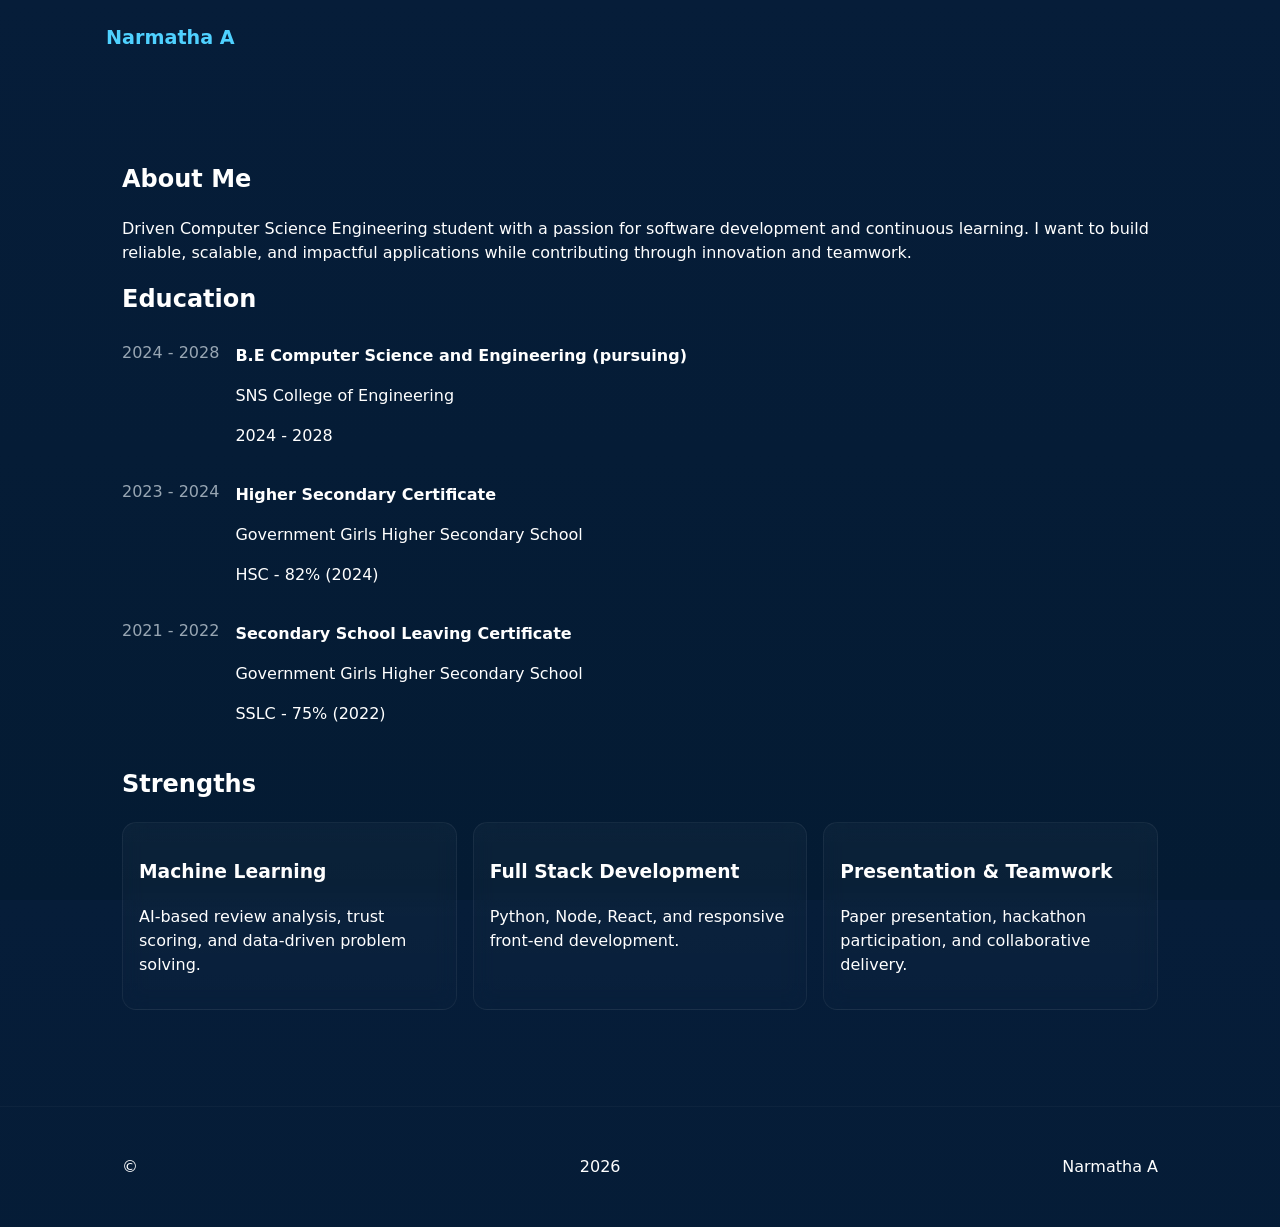
<file: about.html>
<!doctype html>
<html lang="en">
<head>
  <meta charset="utf-8">
  <meta name="viewport" content="width=device-width,initial-scale=1">
  <title>About — Narmatha A</title>
  <link rel="stylesheet" href="css/style.css">
  <link rel="stylesheet" href="css/responsive.css">
  <script defer src="js/animations.js"></script>
  <script defer src="js/script.js"></script>
</head>
<body class="dark">
  <header class="site-header"><nav class="nav container"><a class="brand" href="index.html">Narmatha A</a></nav></header>
  <main class="container">
    <section class="about" aria-labelledby="about-heading">
      <h1 id="about-heading">About Me</h1>
      <p>Driven Computer Science Engineering student with a passion for software development and continuous learning. I want to build reliable, scalable, and impactful applications while contributing through innovation and teamwork.</p>

      <h2>Education</h2>
      <div class="timeline">
        <div class="timeline-item">
          <div class="timeline-year">2024 - 2028</div>
          <div class="timeline-body">
            <h4>B.E Computer Science and Engineering (pursuing)</h4>
            <p>SNS College of Engineering</p>
            <p>2024 - 2028</p>
          </div>
        </div>
        <div class="timeline-item">
          <div class="timeline-year">2023 - 2024</div>
          <div class="timeline-body">
            <h4>Higher Secondary Certificate</h4>
            <p>Government Girls Higher Secondary School</p>
            <p>HSC - 82% (2024)</p>
          </div>
        </div>
        <div class="timeline-item">
          <div class="timeline-year">2021 - 2022</div>
          <div class="timeline-body">
            <h4>Secondary School Leaving Certificate</h4>
            <p>Government Girls Higher Secondary School</p>
            <p>SSLC - 75% (2022)</p>
          </div>
        </div>
      </div>

      <h2>Strengths</h2>
      <div class="experience-cards">
        <article class="card glass"><h3>Machine Learning</h3><p>AI-based review analysis, trust scoring, and data-driven problem solving.</p></article>
        <article class="card glass"><h3>Full Stack Development</h3><p>Python, Node, React, and responsive front-end development.</p></article>
        <article class="card glass"><h3>Presentation & Teamwork</h3><p>Paper presentation, hackathon participation, and collaborative delivery.</p></article>
      </div>
    </section>
  </main>
  <footer class="site-footer"><div class="container">© <span id="year"></span> Narmatha A</div></footer>
</body>
</html>
</file>
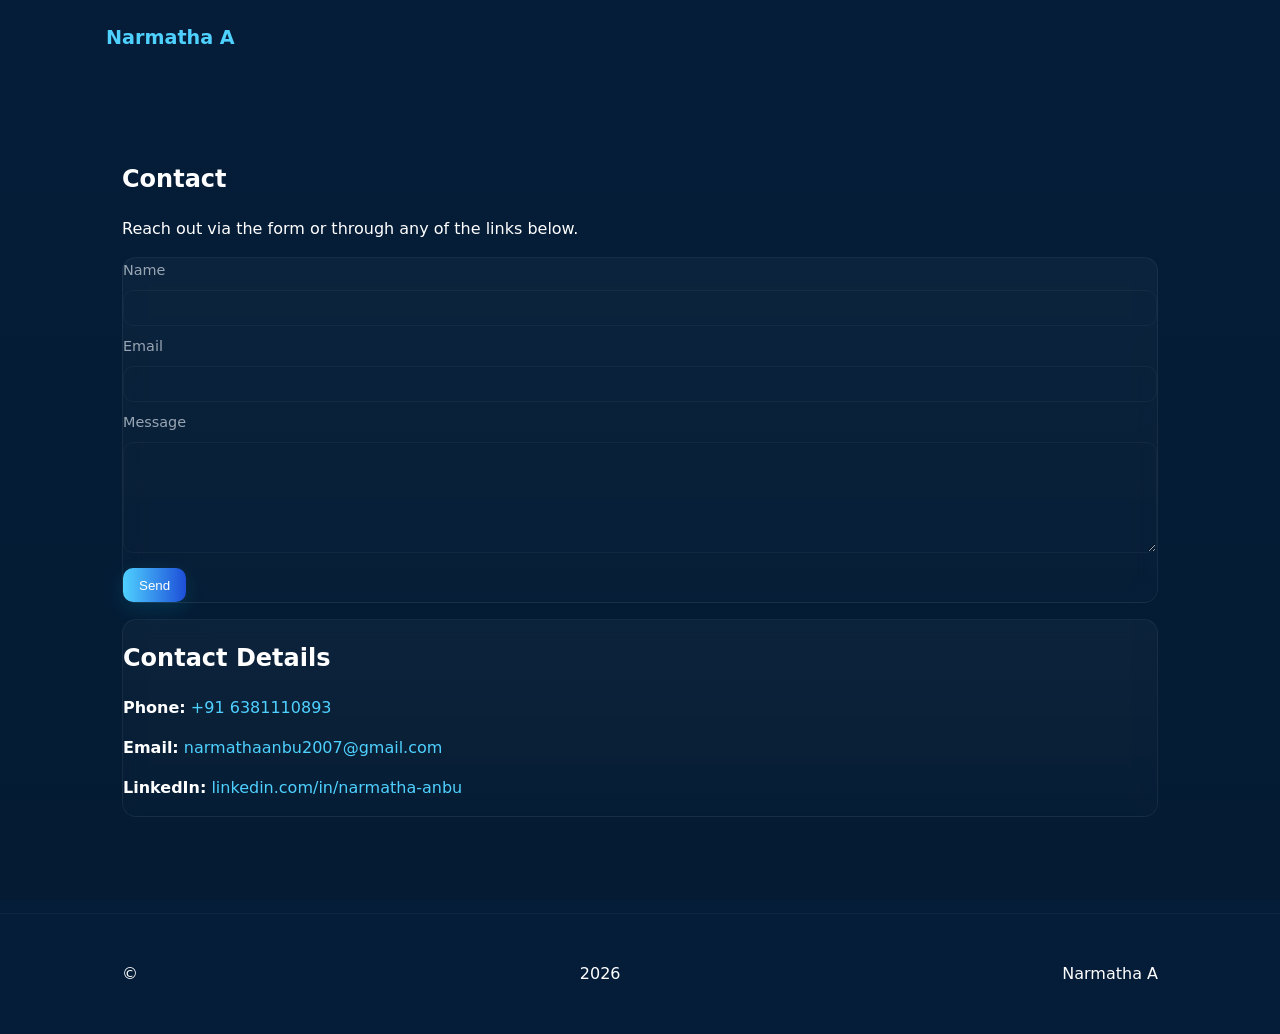
<file: contact.html>
<!doctype html>
<html lang="en">
<head>
  <meta charset="utf-8">
  <meta name="viewport" content="width=device-width,initial-scale=1">
  <title>Contact — Narmatha A</title>
  <link rel="stylesheet" href="css/style.css">
  <link rel="stylesheet" href="css/responsive.css">
  <script defer src="js/animations.js"></script>
  <script defer src="js/script.js"></script>
</head>
<body class="dark">
  <header class="site-header"><nav class="nav container"><a class="brand" href="index.html">Narmatha A</a></nav></header>
  <main class="container">
    <section class="contact">
      <h1>Contact</h1>
      <p>Reach out via the form or through any of the links below.</p>
      <form id="contact-form" class="contact-form glass" novalidate>
        <label for="name">Name</label>
        <input id="name" name="name" required>
        <label for="email">Email</label>
        <input id="email" name="email" type="email" required>
        <label for="message">Message</label>
        <textarea id="message" name="message" rows="6" required></textarea>
        <button class="btn btn-primary" type="submit">Send</button>
      </form>
      <div class="contact-info glass" style="margin-top:1rem">
        <h2>Contact Details</h2>
        <p><strong>Phone:</strong> <a href="tel:+916381110893">+91 6381110893</a></p>
        <p><strong>Email:</strong> <a href="mailto:narmathaanbu2007@gmail.com">narmathaanbu2007@gmail.com</a></p>
        <p><strong>LinkedIn:</strong> <a href="https://www.linkedin.com/in/narmatha-anbu" target="_blank" rel="noreferrer">linkedin.com/in/narmatha-anbu</a></p>
      </div>
    </section>
  </main>
  <footer class="site-footer"><div class="container">© <span id="year"></span> Narmatha A</div></footer>
</body>
</html>
</file>
<file: css/style.css>
/* Global styles - Glassmorphism premium theme */
:root{
  --bg:#041B33;
  --card-bg:rgba(255,255,255,0.03);
  --glass:rgba(255,255,255,0.08);
  --primary:#4FD1FF;
  --secondary:#1D4ED8;
  --accent:#7DD3FC;
  --muted:#98a6b3;
  --radius:14px;
  --glass-blur:10px;
  --container:1100px;
  --transition:300ms cubic-bezier(.2,.9,.3,1);
  font-family: 'Inter', system-ui, -apple-system, 'Segoe UI', Roboto, 'Helvetica Neue', Arial;
}
*{box-sizing:border-box}
html,body{height:100%}
body{margin:0;background:linear-gradient(180deg,#061D39 0%, #041B33 100%);color:#ffffff;line-height:1.5;min-height:100vh}
.container{max-width:var(--container);margin:0 auto;padding:2rem}
a{color:var(--primary);text-decoration:none}
button{cursor:pointer}
img{max-width:100%;display:block;border-radius:10px}
body,button,input,textarea,select{color:#ffffff}
main section{padding:4rem 0}
main section > h2{margin:0 0 1.25rem}
/* Loader */
#loader{position:fixed;inset:0;display:flex;align-items:center;justify-content:center;background:var(--bg);z-index:9999}
#loader .dot{width:12px;height:12px;margin:8px;background:var(--primary);border-radius:50%;animation:loader 1s infinite}
#loader .dot:nth-child(2){animation-delay:.15s}
#loader .dot:nth-child(3){animation-delay:.3s}
@keyframes loader{0%{transform:translateY(0)}50%{transform:translateY(-8px)}100%{transform:translateY(0)}}
/* Header */
.site-header{position:sticky;top:16px;z-index:30}
.nav{display:flex;align-items:center;justify-content:space-between;gap:1rem;padding:0.5rem 1rem}
.brand{font-weight:700;color:var(--primary);font-size:1.2rem}
#nav-toggle{display:none;background:transparent;border:none;color:var(--muted)}
.nav-menu{display:flex;gap:1rem;list-style:none;margin:0;padding:0}
.nav-menu a{padding:.5rem .75rem;border-radius:10px;transition:var(--transition)}
.nav-menu a:hover{background:linear-gradient(90deg,rgba(0,229,255,0.06),rgba(124,58,237,0.04))}
.nav-actions{display:flex;gap:.5rem;align-items:center}
/* Hero */
.hero{display:grid;grid-template-columns:minmax(0,1.1fr) minmax(320px,0.9fr);gap:2rem;align-items:start;padding:4rem 0}
.hero-left,.hero-right{display:grid;gap:1rem}
.hero-left h1{font-size:clamp(2.2rem,4vw,3.5rem);margin:0;max-width:11ch;line-height:1.05;word-break:break-word}
.hero-left .title{color:var(--muted);margin:.25rem 0}
.tagline{margin:.5rem 0 1rem;color:var(--muted)}
.typing{font-weight:600;color:var(--accent);margin-bottom:1rem}
.hero-ctas{display:flex;flex-wrap:wrap;gap:.75rem;align-items:center}
.hero-ctas .btn{margin-right:0}
.profile-card{width:100%;padding:1.5rem;display:flex;gap:1rem;align-items:center;justify-content:flex-start}
.profile-card .avatar img{width:120px;height:120px;object-fit:cover;border-radius:16px;box-shadow:0 6px 30px rgba(0,0,0,0.6)}
.profile-meta h3{margin:0}
.socials{display:flex;gap:.75rem;margin-top:1rem;flex-wrap:wrap;align-items:stretch}
.social-link{display:inline-flex;align-items:center;gap:.55rem;padding:.7rem .95rem;border:1px solid rgba(255,255,255,0.08);border-radius:999px;background:rgba(255,255,255,0.03);backdrop-filter:blur(8px);box-shadow:0 10px 24px rgba(0,0,0,0.15);transition:transform 220ms ease,box-shadow 220ms ease,border-color 220ms ease,background 220ms ease}
.social-link img{width:22px;height:22px;filter:grayscale(1) brightness(1.2);opacity:1}
.social-link span{font-size:.92rem;font-weight:600;color:#f4fbff}
.social-link:hover{transform:translateY(-3px);border-color:rgba(0,229,255,0.35);box-shadow:0 16px 30px rgba(0,229,255,0.12),0 10px 30px rgba(0,0,0,0.2);background:rgba(0,229,255,0.07)}
.social-link:focus-visible{outline:2px solid var(--primary);outline-offset:3px}
/* Glass */
.glass{background:linear-gradient(180deg, rgba(255,255,255,0.03), rgba(255,255,255,0.01));backdrop-filter:blur(var(--glass-blur));border:1px solid rgba(255,255,255,0.06);border-radius:var(--radius)}
.card{padding:1rem}
.btn{display:inline-block;padding:.6rem 1rem;border-radius:10px;border:none;background:transparent;color:inherit;transition:var(--transition)}
.btn-primary{background:linear-gradient(90deg,var(--primary),var(--secondary));color:#ffffff;box-shadow:0 6px 20px rgba(0,229,255,0.12);}
.btn-outline{border:1px solid rgba(255,255,255,0.06)}
.btn-ghost{background:transparent;border:1px solid rgba(255,255,255,0.04);}
.btn-sm{padding:.4rem .7rem;font-size:.9rem}
/* About timeline */
.timeline{margin:1.5rem 0}
.timeline-item{display:flex;gap:1rem;margin:1rem 0;align-items:flex-start}
.timeline-year{min-width:80px;color:var(--muted)}
.timeline-body h4{margin:.2rem 0}
.experience-cards{display:grid;grid-template-columns:repeat(3,1fr);gap:1rem;margin-top:1.2rem;align-items:stretch}
/* Skills */
.skills-grid{display:grid;grid-template-columns:minmax(0,1fr) 360px;gap:1rem;align-items:start}
.skill{margin-bottom:1rem}
.skill-bar{height:12px;background:linear-gradient(90deg,rgba(255,255,255,0.02),rgba(255,255,255,0.01));border-radius:999px;overflow:hidden}
.skill-bar .fill{height:100%;background:linear-gradient(90deg,var(--primary),var(--secondary));width:var(--pct,70%);transition:width 800ms}
.skill-circles{display:flex;gap:1rem;flex-wrap:wrap}
.circle{width:120px;height:120px;display:flex;flex-direction:column;align-items:center;justify-content:center}
.circle svg{width:64px;height:64px}
.circle span{margin-top:.5rem;font-size:.85rem}
/* Projects */
.projects-controls{display:flex;gap:1rem;align-items:flex-end;justify-content:space-between;flex-wrap:wrap;margin-bottom:1rem}
#project-search{flex:1;padding:.6rem;border-radius:10px;border:1px solid rgba(255,255,255,0.04);background:transparent;color:inherit}
.filters{display:flex;gap:.5rem;flex-wrap:wrap}
.filter{padding:.4rem .6rem;border-radius:999px;border:1px solid rgba(255,255,255,0.04);background:transparent}
.filter.active{background:linear-gradient(90deg,var(--primary),var(--secondary));color:#ffffff}
.projects-grid{display:grid;grid-template-columns:repeat(3,minmax(0,1fr));gap:1rem;align-items:stretch}
.project-card{overflow:hidden}
.project-body{padding:1rem}
.project-actions{display:flex;gap:.5rem;margin-top:.75rem}
/* Achievements */
.stats{display:grid;grid-template-columns:repeat(3,minmax(0,1fr));gap:1rem;align-items:stretch}
.stat{flex:1;text-align:center;padding:1rem}
.count{font-size:2rem;color:var(--accent)}
/* Contact */
.contact-grid{display:grid;grid-template-columns:minmax(0,1fr) 320px;gap:1rem;align-items:start}
.contact-form input,.contact-form textarea{width:100%;padding:.6rem;margin:.5rem 0;border-radius:10px;border:1px solid rgba(255,255,255,0.04);background:transparent;color:inherit}
.contact-form label{font-size:.9rem;color:var(--muted)}
/* Footer */
.site-footer{padding:1rem 0;border-top:1px solid rgba(255,255,255,0.03);position:relative}
.site-footer .container{display:flex;align-items:center;justify-content:space-between;gap:1rem}
#footer-socials,.footer-socials{display:flex;align-items:center;gap:.75rem}
#back-to-top{position:fixed;right:20px;bottom:20px;background:var(--primary);border:none;color:#021018;padding:.6rem;border-radius:999px;display:none}
/* Utilities */
.container.narrow{max-width:900px}
/* small tweaks */
@media (max-width:900px){
  .hero{grid-template-columns:1fr;}
  .experience-cards{grid-template-columns:repeat(2,1fr)}
  .stats{grid-template-columns:repeat(2,minmax(0,1fr))}
  .contact-grid{grid-template-columns:1fr}
}
@media (max-width:640px){
  .nav-menu{display:none}
  #nav-toggle{display:inline-block}
  .projects-grid{grid-template-columns:1fr}
  .experience-cards{grid-template-columns:1fr}
  .stats{grid-template-columns:1fr}
  .projects-controls{align-items:stretch}
  #project-search{width:100%}
  .social-link{width:100%;justify-content:center}
  .site-footer .container{flex-direction:column;align-items:flex-start}
}
/* Custom cursor */
.custom-cursor{position:fixed;left:0;top:0;width:18px;height:18px;border-radius:50%;pointer-events:none;z-index:9999;transform:translate(-50%,-50%);background:linear-gradient(90deg,var(--primary),var(--secondary));box-shadow:0 6px 18px rgba(0,229,255,0.12);mix-blend-mode:screen;transition:width 160ms ease,height 160ms ease,opacity 160ms}
.custom-cursor.cursor-large{width:40px;height:40px;opacity:0.95}

.btn{position:relative;overflow:hidden}
.btn .ripple{position:absolute;border-radius:50%;transform:translate(-50%,-50%);pointer-events:none;opacity:0.6;background:rgba(255,255,255,0.12);animation:ripple 700ms forwards}
@keyframes ripple{from{opacity:0.8;transform:translate(-50%,-50%) scale(0.2)}to{opacity:0;transform:translate(-50%,-50%) scale(2.2)}}

.hero-left h1{font-size:2.6rem;margin:0;line-height:1.02;background:linear-gradient(90deg,var(--primary),var(--secondary));-webkit-background-clip:text;background-clip:text;color:transparent}
.hero-left h1 .name{display:inline-block;padding:0 .15rem;border-radius:8px}

.glass:hover{transform:translateY(-6px);transition:transform 260ms ease;box-shadow:0 20px 50px rgba(0,0,0,0.5)}

.project-card img{transition:transform 420ms cubic-bezier(.2,.9,.3,1)}
.project-card:hover img{transform:scale(1.05) rotate(-0.6deg)}

.testimonials-grid{display:grid;grid-template-columns:repeat(3,1fr);gap:1rem;margin-top:1rem}
.testimonial{padding:1rem;border-radius:12px}
.testimonial p{font-size:0.98rem;color:var(--muted)}
.testimonial cite{display:block;margin-top:.75rem;color:var(--primary);font-size:.85rem}

.blobs{position:fixed;inset:0;pointer-events:none;z-index:1}
.blob{position:absolute;filter:blur(36px);opacity:0.18;border-radius:50%;mix-blend-mode:screen}
.blob-1{width:420px;height:420px;left:-80px;top:10%;background:linear-gradient(45deg,var(--primary),var(--accent))}
.blob-2{width:300px;height:300px;right:-60px;top:25%;background:linear-gradient(45deg,var(--secondary),var(--primary))}
.blob-3{width:220px;height:220px;left:20%;bottom:-60px;background:linear-gradient(45deg,var(--accent),var(--secondary))}

/* theme overrides for light mode (script toggles `light` on body) */
body.light{--bg:#041B33;color:#ffffff}
body.light .glass{background:linear-gradient(180deg, rgba(255,255,255,0.12), rgba(255,255,255,0.08));backdrop-filter:blur(6px);border:1px solid rgba(255,255,255,0.08)}
</file>
<file: css/responsive.css>
/* Additional responsive rules and small-screen refinements */
:root{--mobile-gap:1rem}
@media (max-width:900px){
  .container{padding:1.2rem}
  .hero-left h1{font-size:clamp(1.9rem,6vw,2.6rem);max-width:100%}
  .hero-right{display:flex;justify-content:center}
  .hero{gap:1.5rem}
}
@media (max-width:640px){
  .nav{padding:0.5rem}
  #nav-menu{position:fixed;inset:auto 0 0 0;background:linear-gradient(180deg, rgba(7,19,31,0.97), rgba(5,18,26,0.98));padding:1rem;border-top-left-radius:12px;border-top-right-radius:12px;display:flex;flex-direction:column;gap:.5rem}
  #nav-toggle[aria-expanded="false"] + #nav-menu{display:none}
  .hero{padding:2rem 0}
  .projects-grid{grid-template-columns:1fr}
  .skills-grid{grid-template-columns:1fr}
  .projects-controls{gap:.75rem}
  .filter{flex:1;min-width:120px}
  .hero-left h1{font-size:clamp(1.75rem,8vw,2.2rem);max-width:100%}
}
</file>
